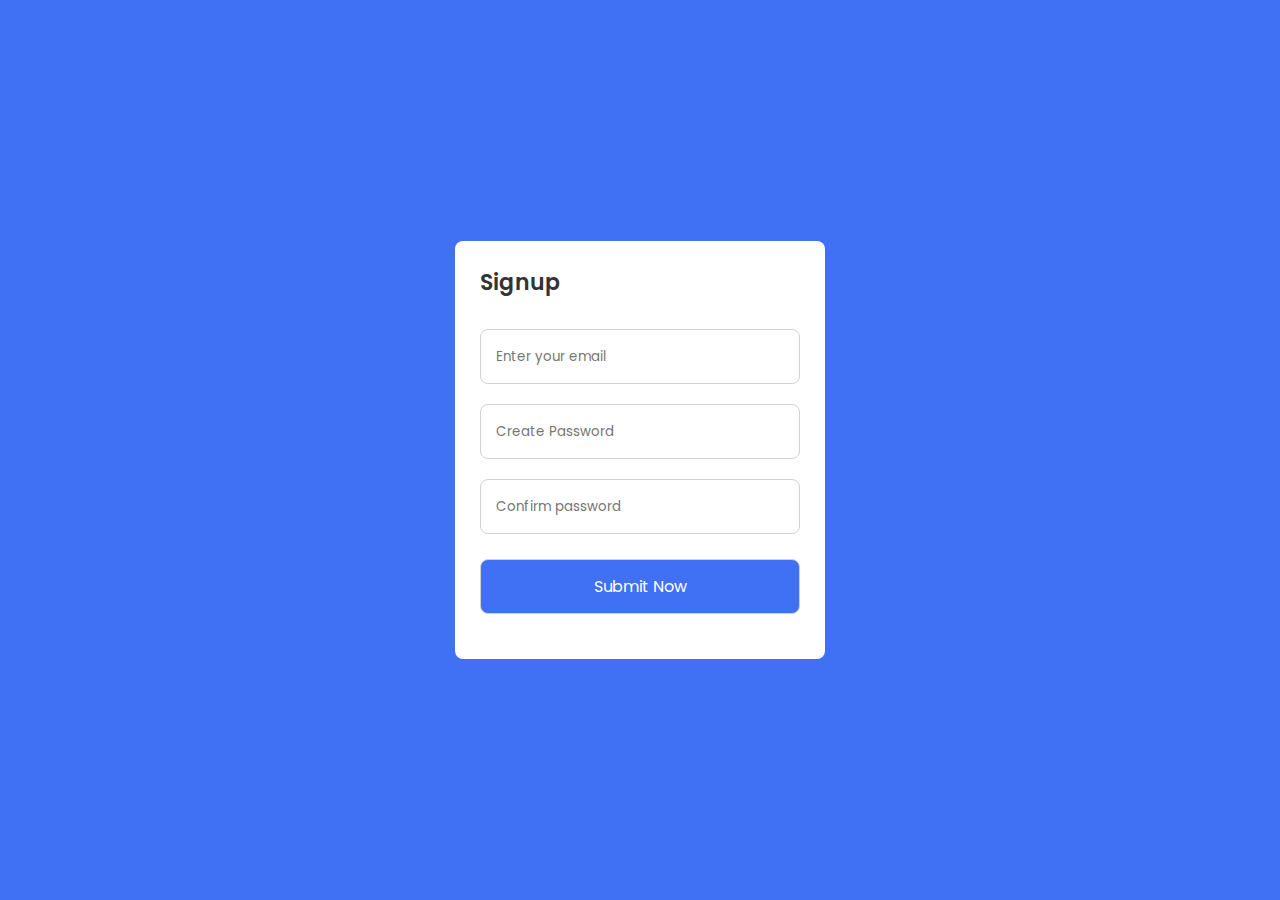
<file: index.html>
<!DOCTYPE html>
<html lang="en">

<head>
    <meta charset="UTF-8">
    <meta name="viewport" content="width=device-width, initial-scale=1.0">
    <title>Document</title>
    <link rel="stylesheet" href="./style.css">
</head>

<body>
    
    <div class="container">
        <h3>Signup</h3>
        <form action="#">
            <div class="field email-field">
                <div class="input-field">
                    <input type="email" placeholder="Enter your email" class="email">
                </div>
                <span class="error email-error">
                    <i class="bx bx-error-circle error-icon"></i>
                    <p class="error-text">Please enter a valid email</p>
                </span>
            </div>
            <div class="field create-password">
                <div class="input-field">
                    <input type="password" placeholder="Create Password" class="password">
                    <i class="bx bx-hide password-hide"></i>
                </div>
                <span class="error password-error">
                    <i class="bx bx-error-circle error-icon"></i>
                    <p class="error-text">
                        Please enter at least 8 character with number, symbol, small and
                        capital letter.
                    </p>
                </span>
            </div>
            <div class="field confirm-password">
                <div class="input-field">
                    <input type="password" placeholder="Confirm password" class="confirpassword">
                    <i class="bx bx-hide password-hide"></i>
                </div>
                <span class="error confirm-error">
                    <i class="bx bx-error-circle error-icon"></i>
                    <p class="error-text">Password don't match.</p>
                </span>
            </div>
            <div class="field button-field input-field">
                <input type="submit" value="Submit Now">
            </div>
        </form>
    </div>
    <script src="./valide.js"></script>
</body>

</html>
</file>
<file: style.css>
@import url('https://fonts.googleapis.com/css2?family=Poppins:wght@300;400;500;600&display=swap');
* {
  padding: 0;
  margin: 0;
  box-sizing: border-box;
  font-family: 'Poppins', sans-serif;
}
body {
  display: flex;
  justify-content: center;
  align-items: center;
  min-height: 100vh;
  background-color: #4070f4;
}
.container {
  position: relative;
  width: 100%;
  max-width: 370px;
  padding: 25px;
  background-color: #fff;
  border-radius: 8px;
}
.container h3 {
  font-size: 22px;
  font-weight: 600;
  color: #333;
}
.container form {
  margin-top: 30px;
}
form .field {
  margin-bottom: 20px;
}
form .input-field {
  position: relative;
  width: 100%;
  height: 55px;
}
.input-field input {
  width: 100%;
  height: 100%;
  padding: 0 15px;
  border: 1px solid #d1d1d1;
  border-radius: 8px;
  outline: none;
}
.invalid input {
  border: 1px solid #d93025;
}
.input-field .password-hide {
  position: absolute;
  top: 50%;
  right: 15px;
  transform: translateY(-50%);
  font-size: 18px;
  color: #919191;
  padding: 3px;
  cursor: pointer;
}
.field .error {
  display: flex;
  align-items: center;
  margin-top: 6px;
  font-size: 14px;
  font-weight: 400;
  color: #d93025;
  display: none;
}
.invalid .error {
  display: flex;
}
.error .error-icon {
  font-size: 15px;
  margin-right: 6px;
}
.create-password .error {
  align-items: flex-start;
}
.create-password .error-icon {
  margin-top: 4px;
}
.button-field {
  margin: 25px 0 6px;
}
.button-field input {
  font-size: 16px;
  font-weight: 400;
  background-color: #4070f4;
  color: #fff;
  transition: all 0.3s;
  cursor: pointer;
}
.button-field input:hover {
  background-color: #0e4bf1;
}
</file>
